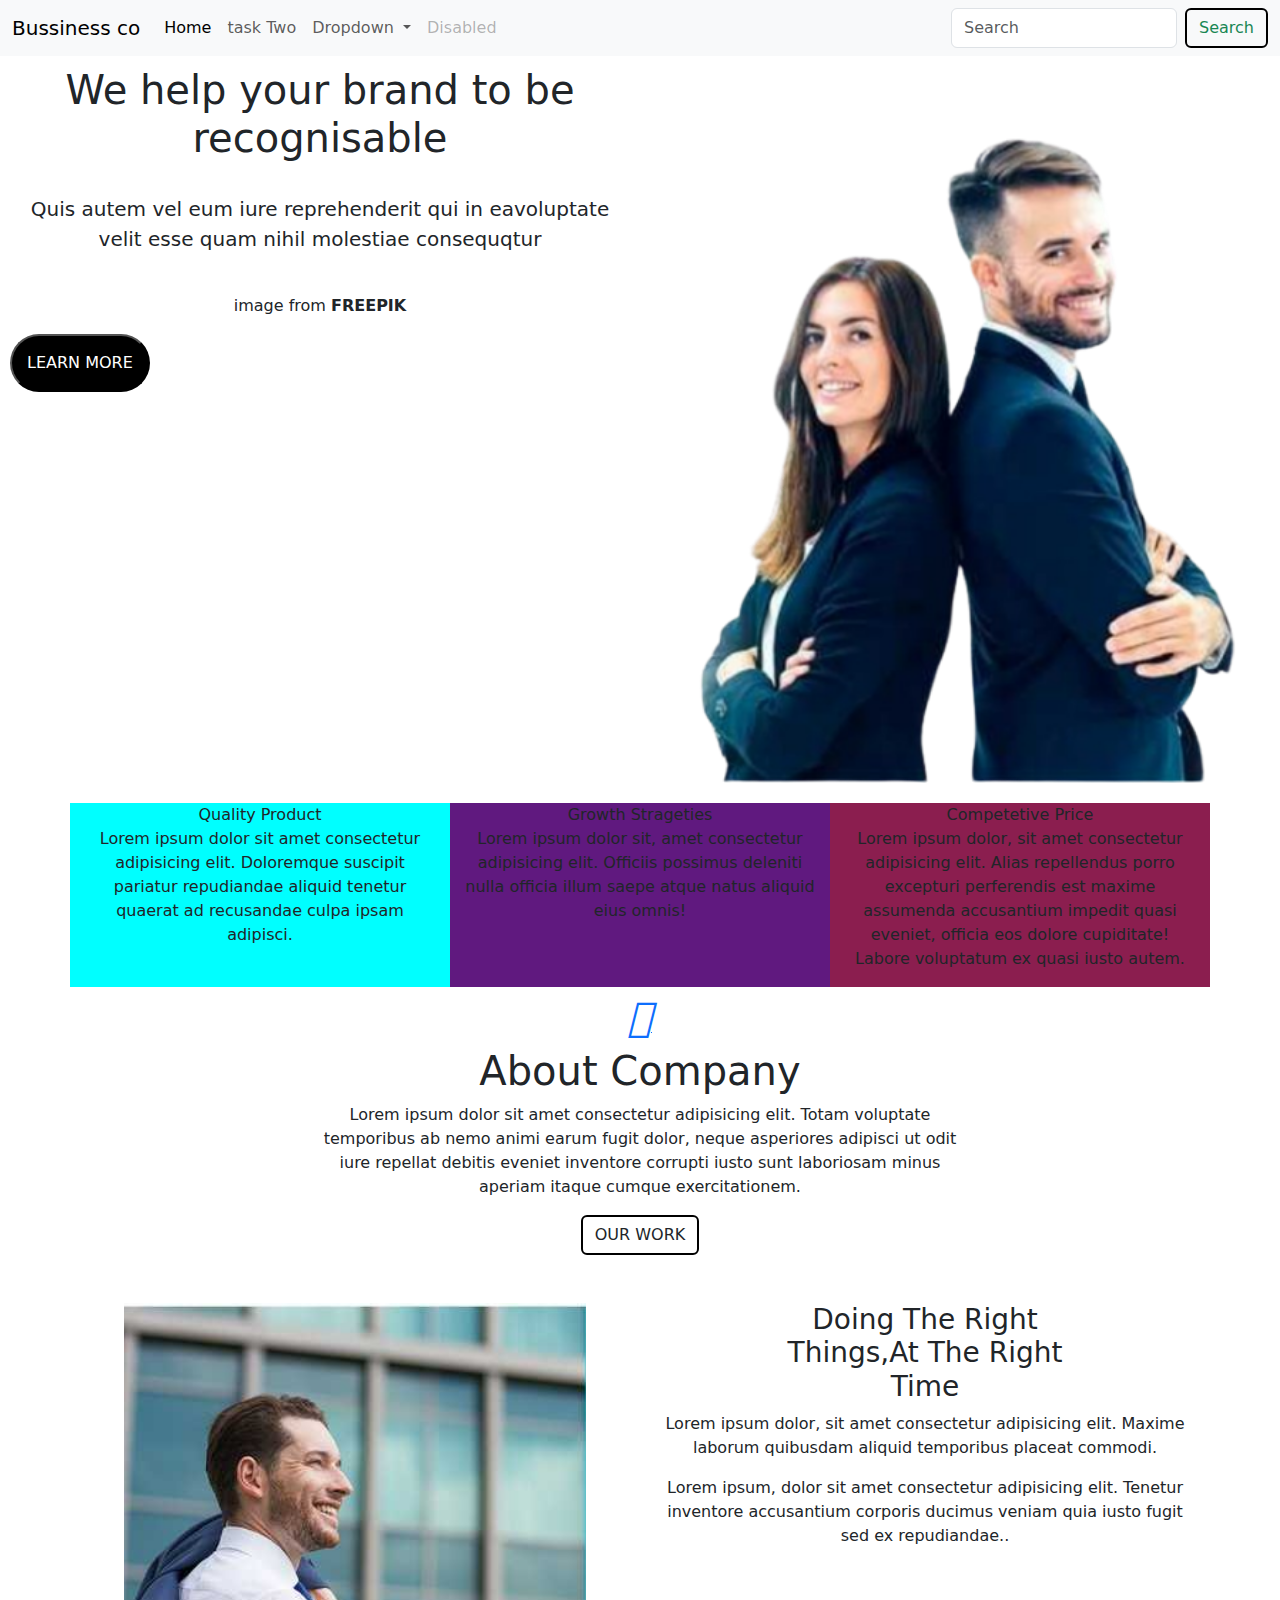
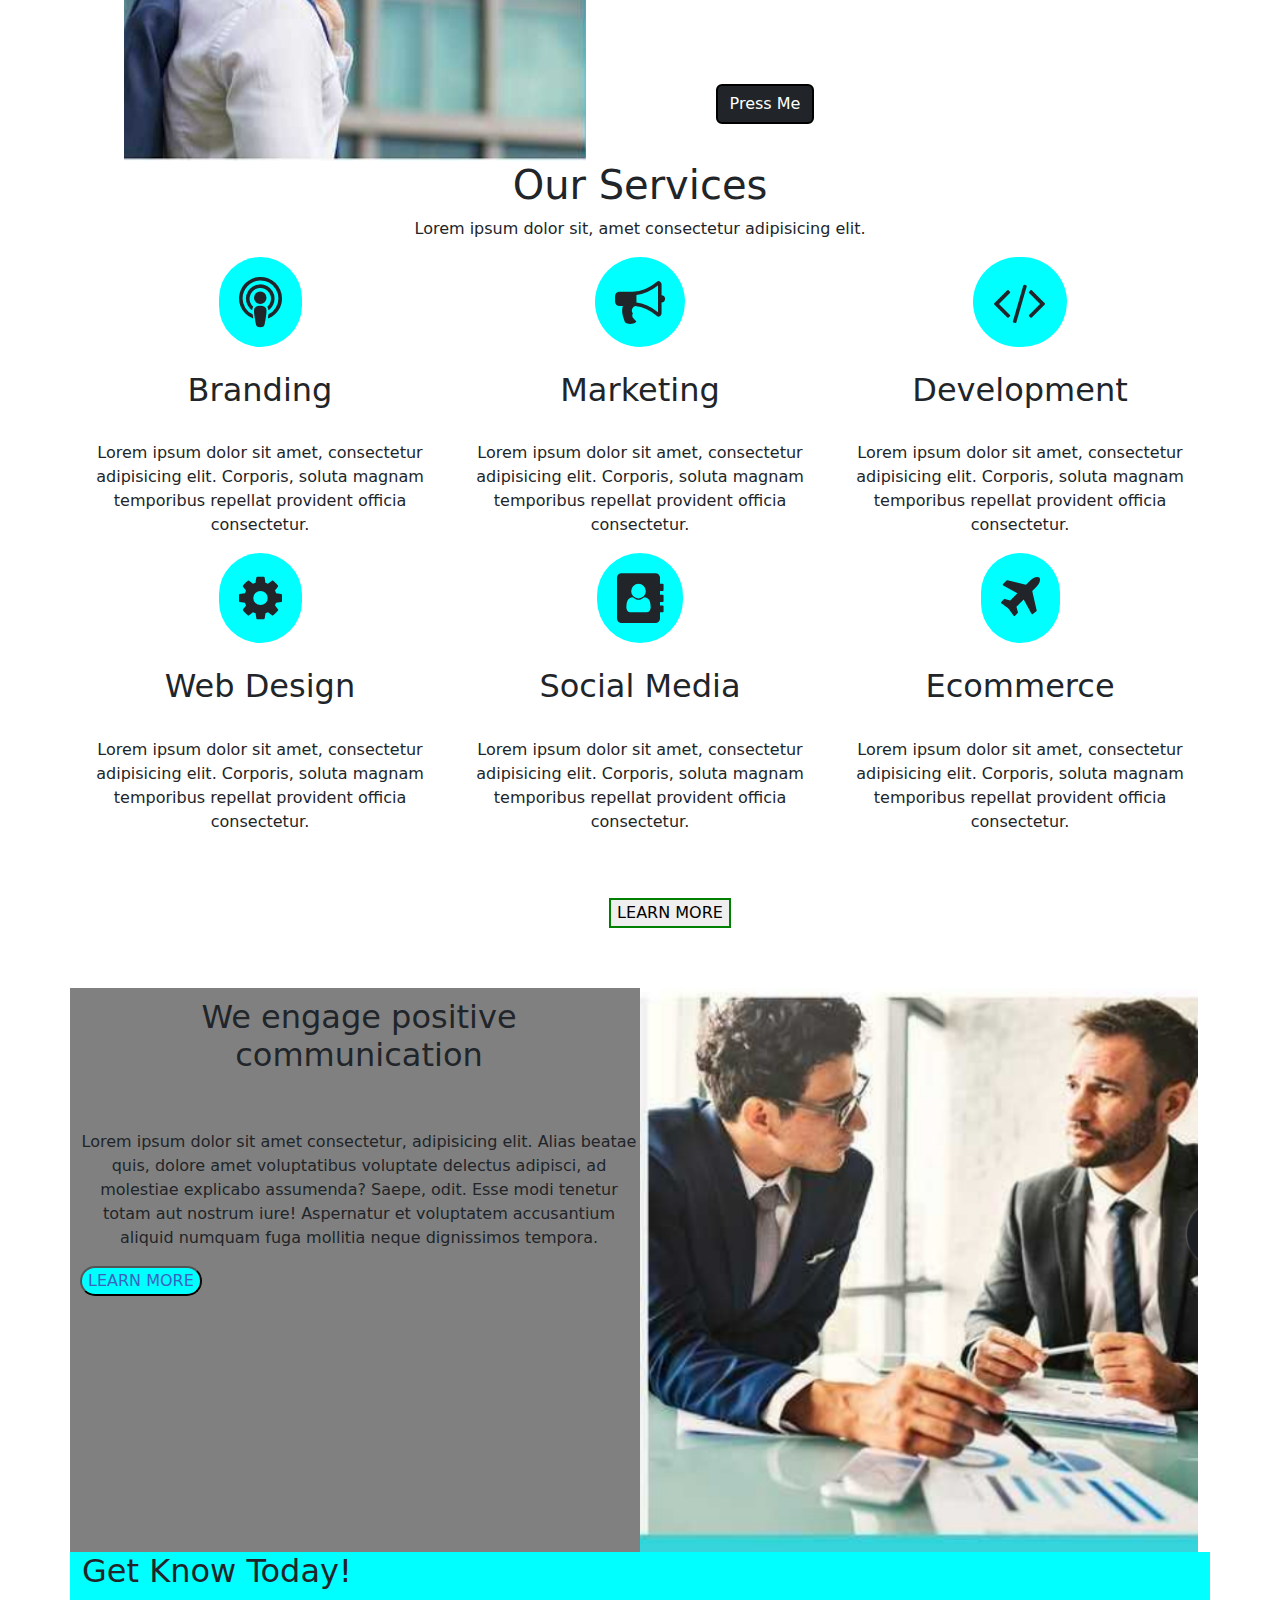
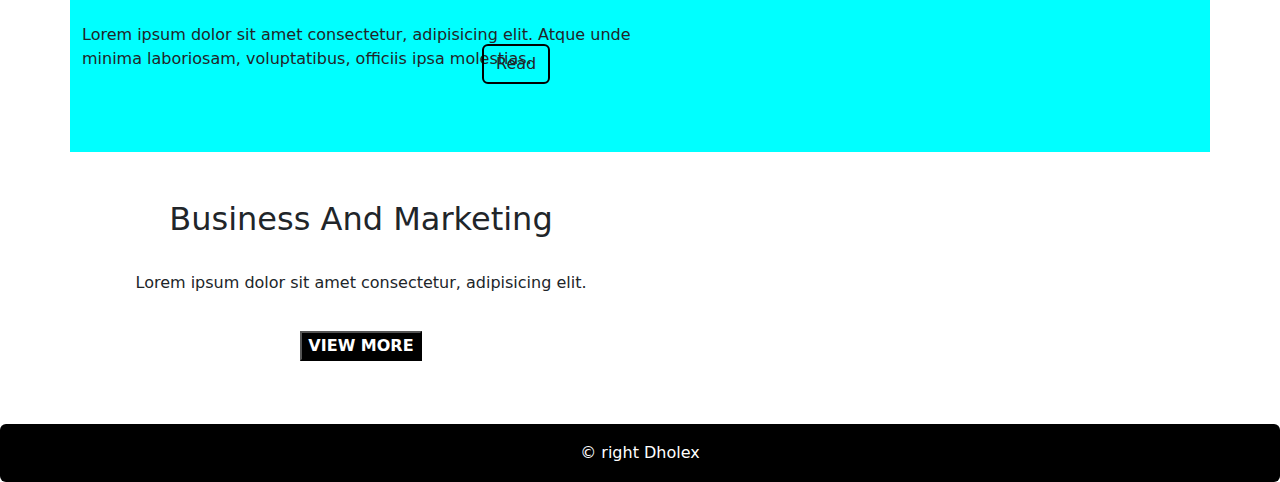
<file: index.html>
<!DOCTYPE html>
<html lang="en">
<head>
    <meta charset="UTF-8">
    <meta name="viewport" content="width=device-width, initial-scale=1.0">
    <title>Document</title>
    <link href="https://cdn.jsdelivr.net/npm/bootstrap@5.3.2/dist/css/bootstrap.min.css" rel="stylesheet">
    <link rel="stylesheet" href="style.css">
    <link rel="stylesheet" href="https://cdnjs.cloudflare.com/ajax/libs/font-awesome/4.7.0/css/font-awesome.min.css"> 


</head>
<body>
    <nav class="navbar navbar-expand-lg bg-body-tertiary">
        <div class="container-fluid">
          <a class="navbar-brand" href="#">Bussiness co</a>
          <button class="navbar-toggler" type="button" data-bs-toggle="collapse" data-bs-target="#navbarSupportedContent" aria-controls="navbarSupportedContent" aria-expanded="false" aria-label="Toggle navigation">
            <span class="navbar-toggler-icon"></span>
          </button>
          <div class="collapse navbar-collapse" id="navbarSupportedContent">
            <ul class="navbar-nav me-auto mb-2 mb-lg-0">
              <li class="nav-item">
                <a class="nav-link active" aria-current="page" href="#">Home</a>
              </li>
              <li class="nav-item">
                <a class="nav-link" href="index2.html">task Two</a>
              </li>
              <li class="nav-item dropdown">
                <a class="nav-link dropdown-toggle" href="#" role="button" data-bs-toggle="dropdown" aria-expanded="false">
                  Dropdown
                </a>
                
              </li>
              <li class="nav-item">
                <a class="nav-link disabled" aria-disabled="true">Disabled</a>
              </li>
            </ul>
            <form class="d-flex" role="search">
              <input class="form-control me-2" type="search" placeholder="Search" aria-label="Search">
              <button class="btn btn-outline-success" type="submit">Search</button>
            </form>
          </div>
         
        </div>
      </nav>
      <div class="container-fluid text-center">
        <div class="row row-cols-2">
          <div class="col-1"><h1>We help your brand to be recognisable</h1><br>
            <p style="font-size: 20px;">Quis autem vel eum iure reprehenderit qui in eavoluptate velit esse quam nihil molestiae consequqtur</p><br>
            <p>image from <strong>FREEPIK</strong></p>
            <button>LEARN MORE</button></div>

          <div class="col-2"><img src="image/dholex.png" alt=""></div>
        </div>
      </div>
      <div class="container text-center">
        <div class="row">
          <div class="col-sm" style="background-color: aqua;">
            Quality Product
            <p>Lorem ipsum dolor sit amet consectetur adipisicing elit. Doloremque suscipit pariatur repudiandae aliquid tenetur quaerat ad recusandae culpa ipsam adipisci.</p>
          </div>
          <div class="col-sm" style="background-color: rgb(96, 25, 127);">
            Growth Strageties
            <p>Lorem ipsum dolor sit, amet consectetur adipisicing elit. Officiis possimus deleniti nulla officia illum saepe atque natus aliquid eius omnis!</p>
          </div>
          <div class="col-sm" style="background-color: rgb(139, 30, 79);">
            Competetive Price
            <p>Lorem ipsum dolor, sit amet consectetur adipisicing elit. Alias repellendus porro excepturi perferendis est maxime assumenda accusantium impedit quasi eveniet, officia eos dolore cupiditate! Labore voluptatum ex quasi iusto autem.</p>
          </div>
        </div>
      </div>
      
      <div class="container text-center" style="text-align: center;">
        <a href=""><i class="fa-solid fa-building" style="font-size: 40px;"></i></a>
        <div class="row">
          <div class="col-7">
            <h1>About Company</h1>
            <p>Lorem ipsum dolor sit amet consectetur adipisicing elit. Totam voluptate temporibus ab nemo animi earum fugit dolor, neque asperiores adipisci ut odit iure repellat debitis eveniet inventore corrupti iusto sunt laboriosam minus aperiam itaque cumque exercitationem. </p>
            <button type="button" class="btn">OUR WORK</button>
          </div>
          
          
      </div>
    </div>
    <br><br>
    <div class="container text-center" >
        <div class="row">
          <div class="col-sm">
            <img src="image/Screenshot 2024-01-01 164504.png" class="img-fluid" alt="...">
          </div>
          <div class="col"   >
            <h3>Doing The Right <br> Things,At The Right <br> Time</h3>
            <p>Lorem ipsum dolor, sit amet consectetur adipisicing elit. Maxime laborum quibusdam aliquid temporibus placeat commodi.</p>
            <p>Lorem ipsum, dolor sit amet consectetur adipisicing elit. Tenetur inventore accusantium corporis ducimus veniam quia iusto fugit sed ex repudiandae..</p>
            <button style="margin-right: 320px;margin-top: 120px;" class="btn btn-dark">Press Me</button>
            
            
            </div>
          </div>
          

      </div>
      <div class="container text-center">
        <h1>Our Services</h1>
        <p>Lorem ipsum dolor sit, amet consectetur adipisicing elit.</p>
         <div class="row">
           <div class="col-sm">
             <i class="fa fa-podcast" style="font-size: 50px; background-color: aqua; padding: 20px; border-radius: 50px;"></i><br><br>
             <h2>Branding</h2><br>
             <p>Lorem ipsum dolor sit amet, consectetur adipisicing elit. Corporis, soluta magnam temporibus repellat provident officia consectetur.</p>
           </div>
           <div class="col-sm">
             <i class="fa fa-bullhorn" style="font-size: 50px; background-color: aqua; padding: 20px; border-radius: 50px;"></i><br><br>
             <h2>Marketing</h2><br>
             <p>Lorem ipsum dolor sit amet, consectetur adipisicing elit. Corporis, soluta magnam temporibus repellat provident officia consectetur.</p>
           </div>
           <div class="col-sm">
             <i class="fa fa-code" style="font-size: 50px; background-color: aqua; padding: 20px; border-radius: 50px;"></i><br><br>
             <h2>Development</h2><br>
             <p>Lorem ipsum dolor sit amet, consectetur adipisicing elit. Corporis, soluta magnam temporibus repellat provident officia consectetur.</p>
           </div>
         </div>
 
         <div class="row">
             <div class="col-sm">
               <i class="fa fa-cog" style="font-size: 50px; background-color: aqua; padding: 20px; border-radius: 50px;"></i><br><br>
               <h2>Web Design</h2><br>
               <p>Lorem ipsum dolor sit amet, consectetur adipisicing elit. Corporis, soluta magnam temporibus repellat provident officia consectetur.</p>
             </div>
             <div class="col-sm">
               <i class="fa fa-address-book" style="font-size: 50px; background-color: aqua; padding: 20px; border-radius: 50px;"></i><br><br>
               <h2>Social Media</h2><br>
               <p>Lorem ipsum dolor sit amet, consectetur adipisicing elit. Corporis, soluta magnam temporibus repellat provident officia consectetur.</p>
             </div>
             <div class="col-sm">
               <i class="fa fa-plane" style="font-size: 50px; background-color: aqua; padding: 20px; border-radius: 50px;"></i><br><br>
               <h2>Ecommerce</h2><br>
               <p>Lorem ipsum dolor sit amet, consectetur adipisicing elit. Corporis, soluta magnam temporibus repellat provident officia consectetur.</p><br><br>
               <button style="margin-left: -700px; border: 2px solid green; margin-bottom: 20px;">LEARN MORE</button>
             </div>
           </div>
       </div>
 
       <div class="container text-center" style="width: 100%;">
         <div class="row" style="padding-top: 40px;">
           <div class="col-sm" style=" background-color: grey; padding: 10px; margin-right: -10px;">
             <h2>We engage positive communication</h2><br><br>
             <p>Lorem ipsum dolor sit amet consectetur, adipisicing elit. Alias beatae quis, dolore amet voluptatibus voluptate delectus adipisci, ad molestiae explicabo assumenda? Saepe, odit. Esse modi tenetur totam aut nostrum iure!
             Aspernatur et voluptatem accusantium aliquid numquam fuga mollitia neque dignissimos tempora.</p>
             <button style="border-radius: 40px; color: rgb(59, 98, 189); float: left; background-color: aqua;">LEARN MORE</button>
            
           </div>
           <div class="col"  style="width: 50%; margin-left: -10px;">
             <img src="image/Screenshot 2024-01-01 181344.png" alt="" style="width: 100%; height: 100%;">
            
           </div>
         </div>
       </div>
 <div class="container text-center" style="background-color: aqua; height: 200px;">
         <div class="row-1"> 
           <div class="col-6" style="text-align: left;">
             <h2>Get Know Today!</h2><br>
             <p>Lorem ipsum dolor sit amet consectetur, adipisicing elit. Atque unde minima laboriosam, voluptatibus, officiis ipsa molestias.</p>
             <button type="button" class="btn" style="margin-left: 400px; margin-top: -70px;">Read </button>
            
           </div>
         </div>
       </div><br><br>
 
       <div class="container text-center" style=" height: 200px;">
         <div class="row-1"> 
           <div class="col-6" >
             <h2>Business And Marketing</h2><br>
             <p>Lorem ipsum dolor sit amet consectetur, adipisicing elit.</p>
             <button style="color: white; background-color: black; margin-top: 20px;"><b>VIEW MORE</b></button>
           </div>
         </div> 
       </div> <br>
 
       <footer>
         <div class="card" style="text-align: center; background-color: black; color: white;">
             <div class="card-body">
               <p class="card-text">&copy right Dholex</p>
             </div>
           </div>
       </footer>


    

      
      

      
      


    
</body>
<footer>
    <script src="https://cdn.jsdelivr.net/npm/bootstrap@5.3.2/dist/js/bootstrap.bundle.min.js"></script>
</footer>
</html>
</file>
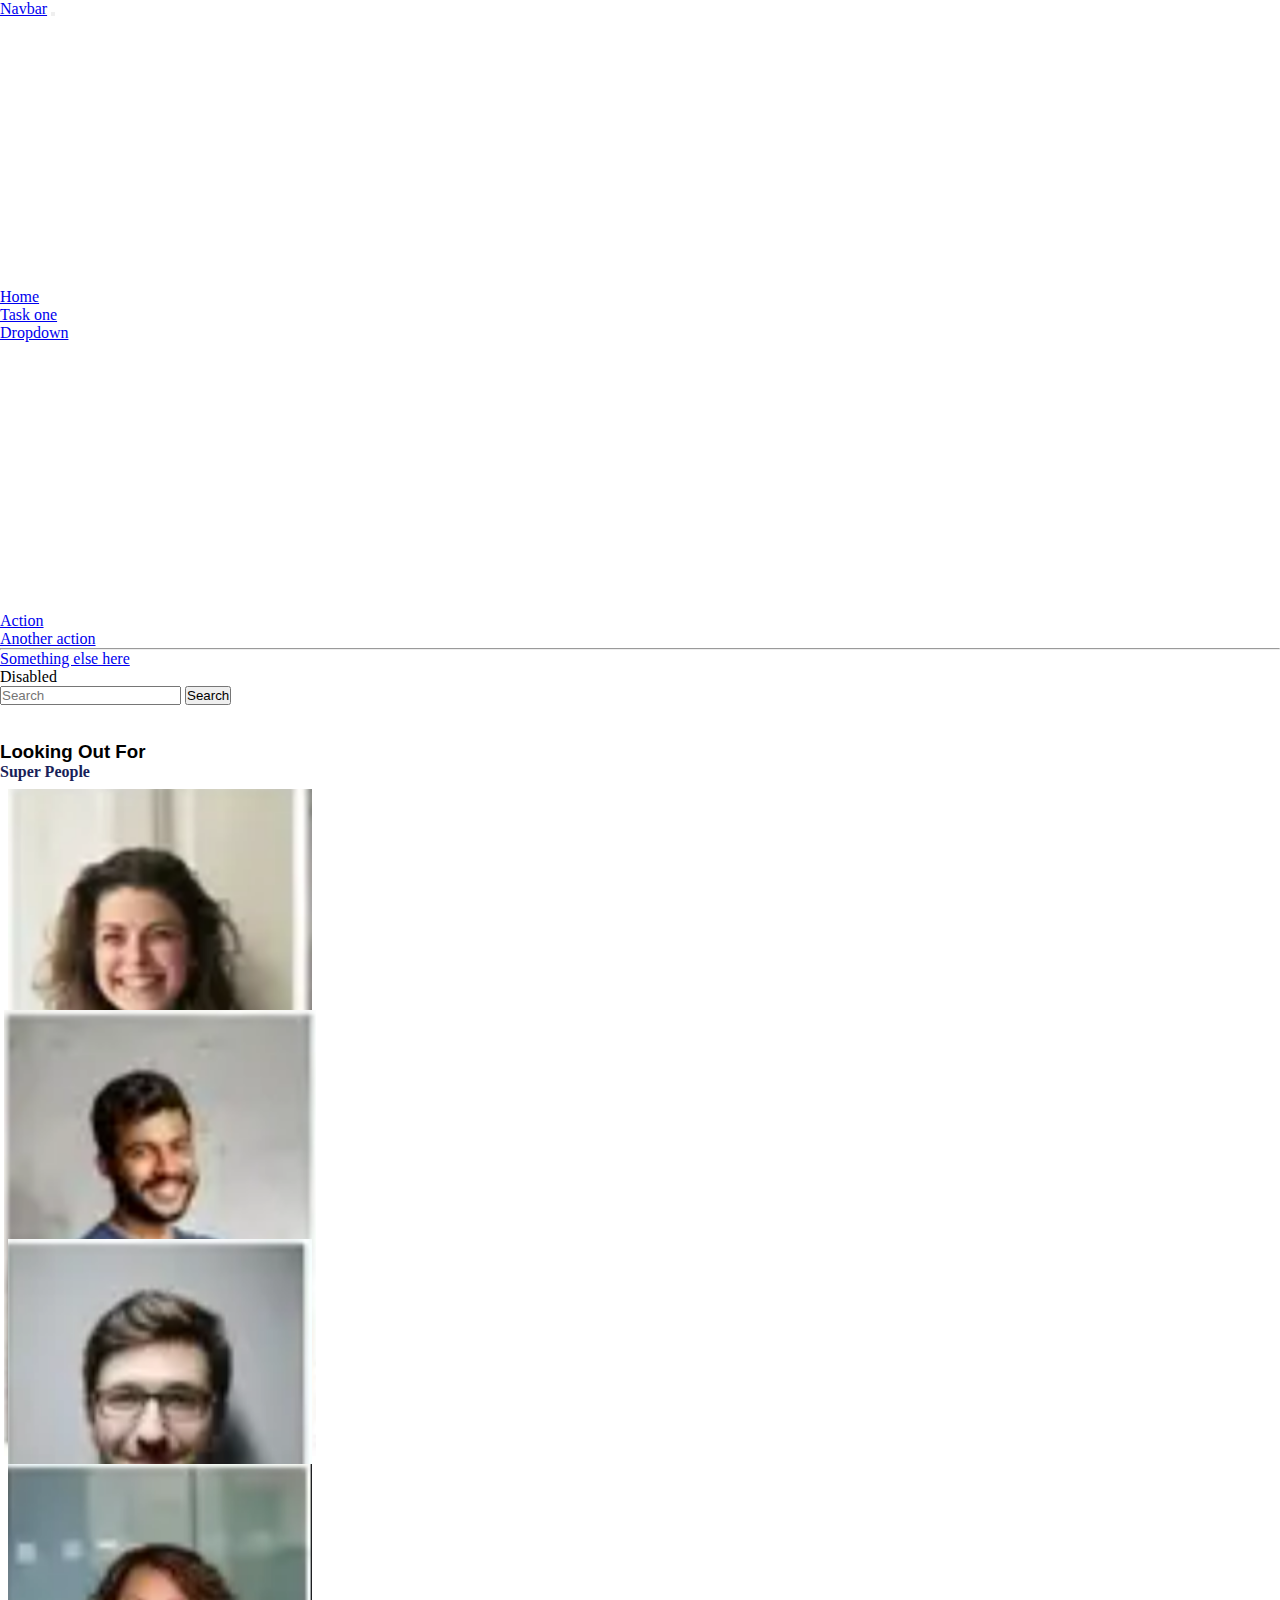
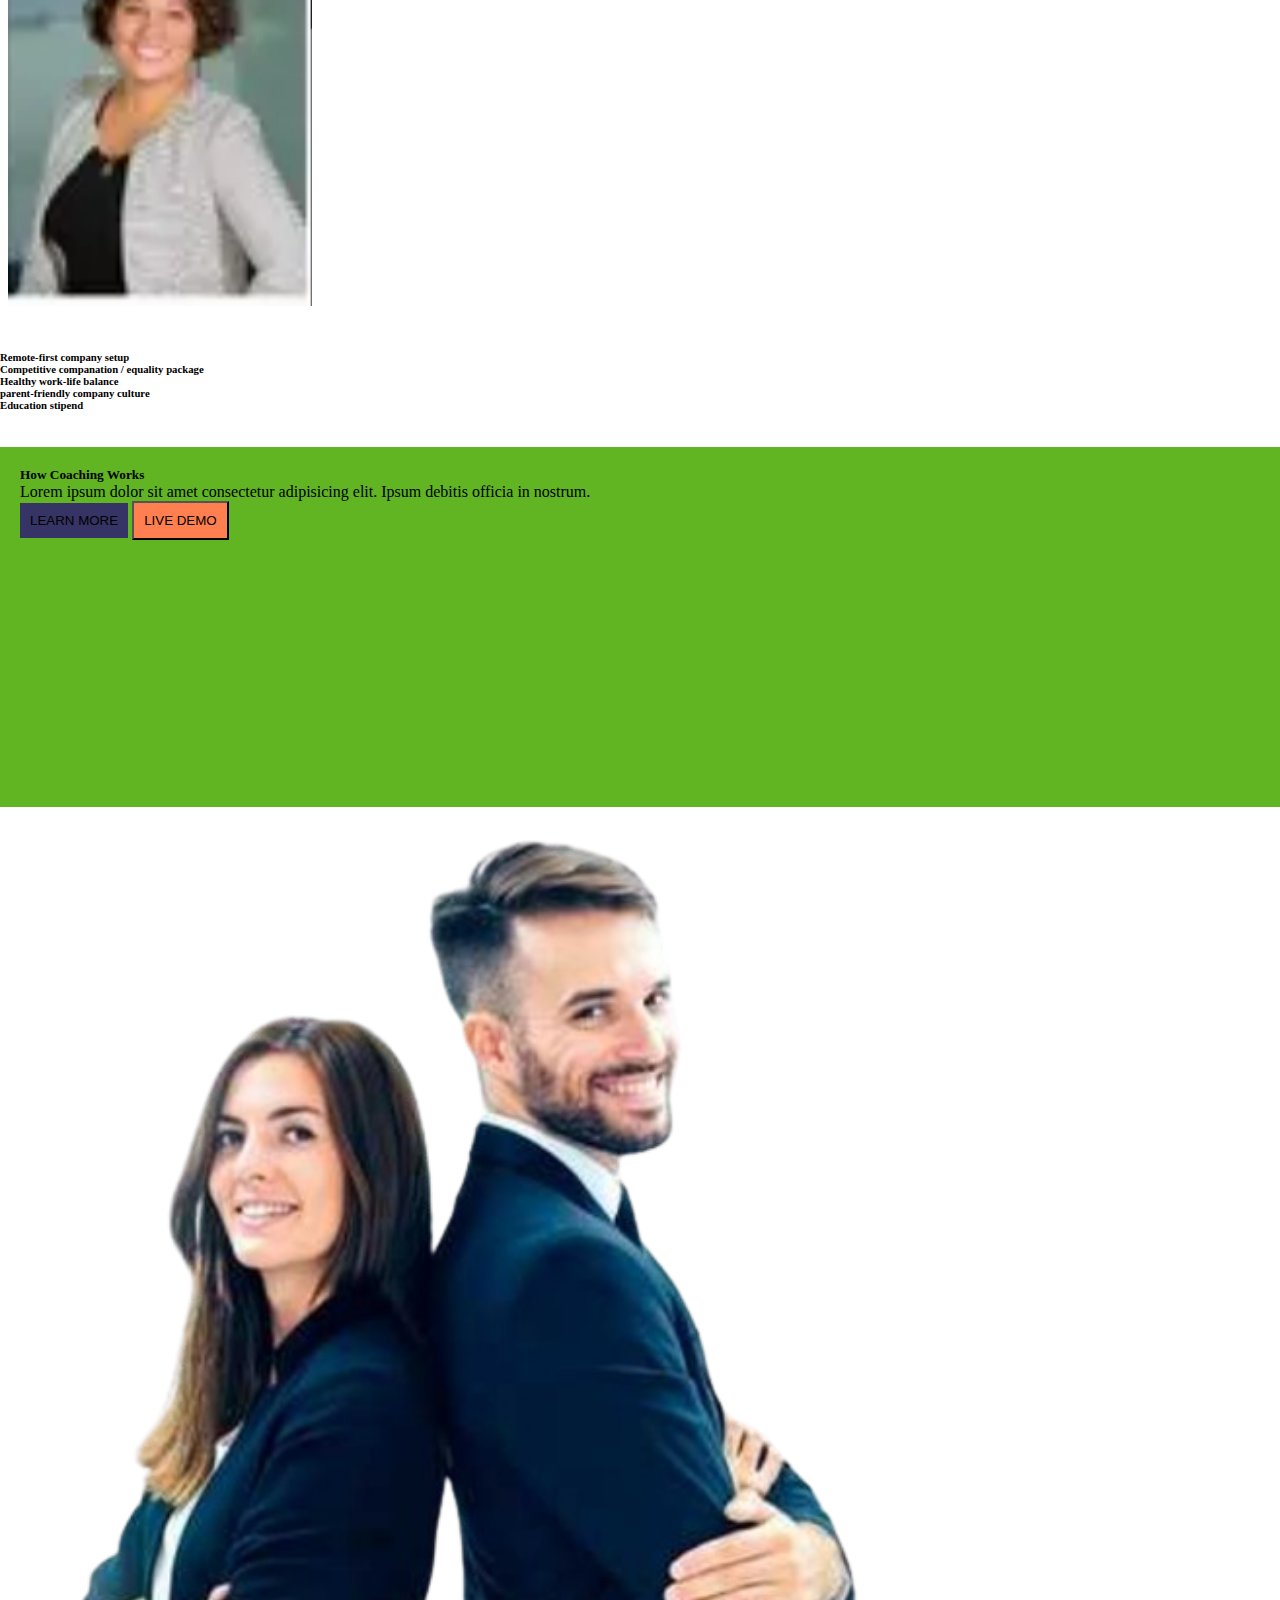
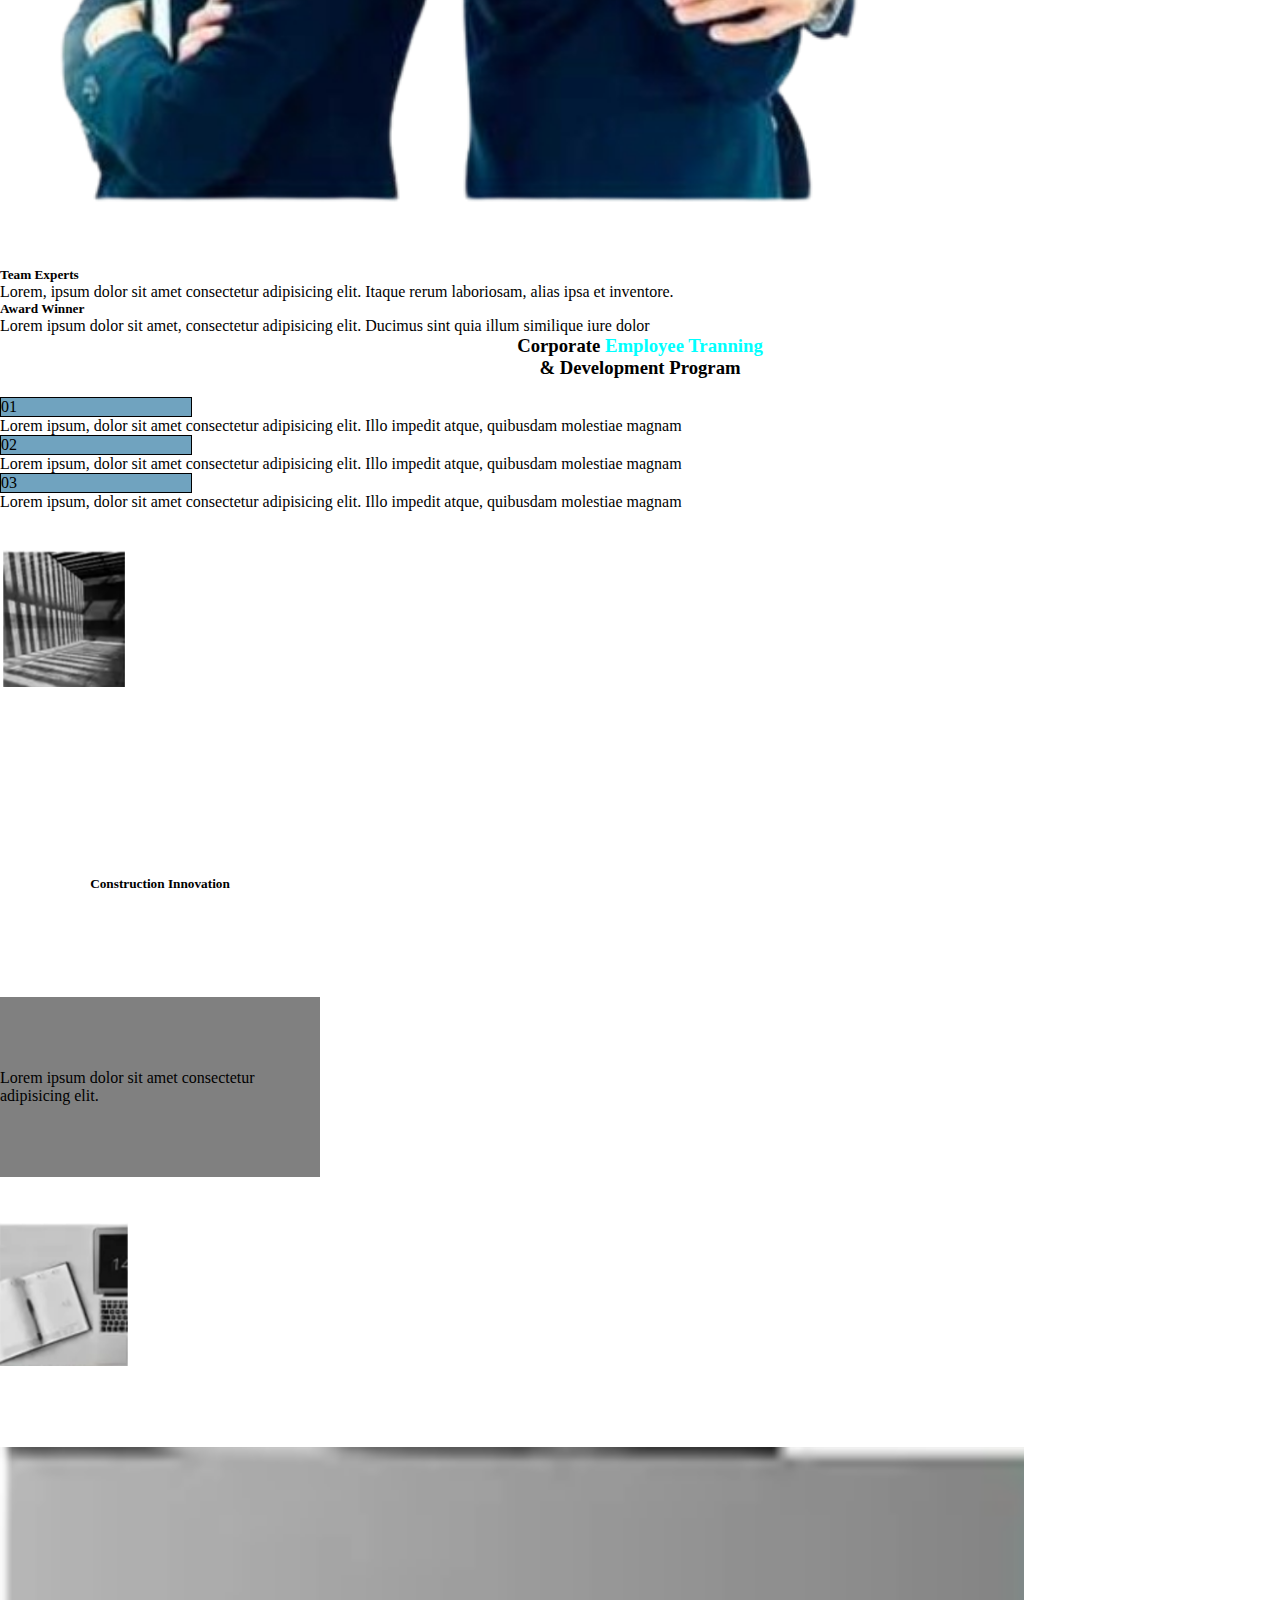
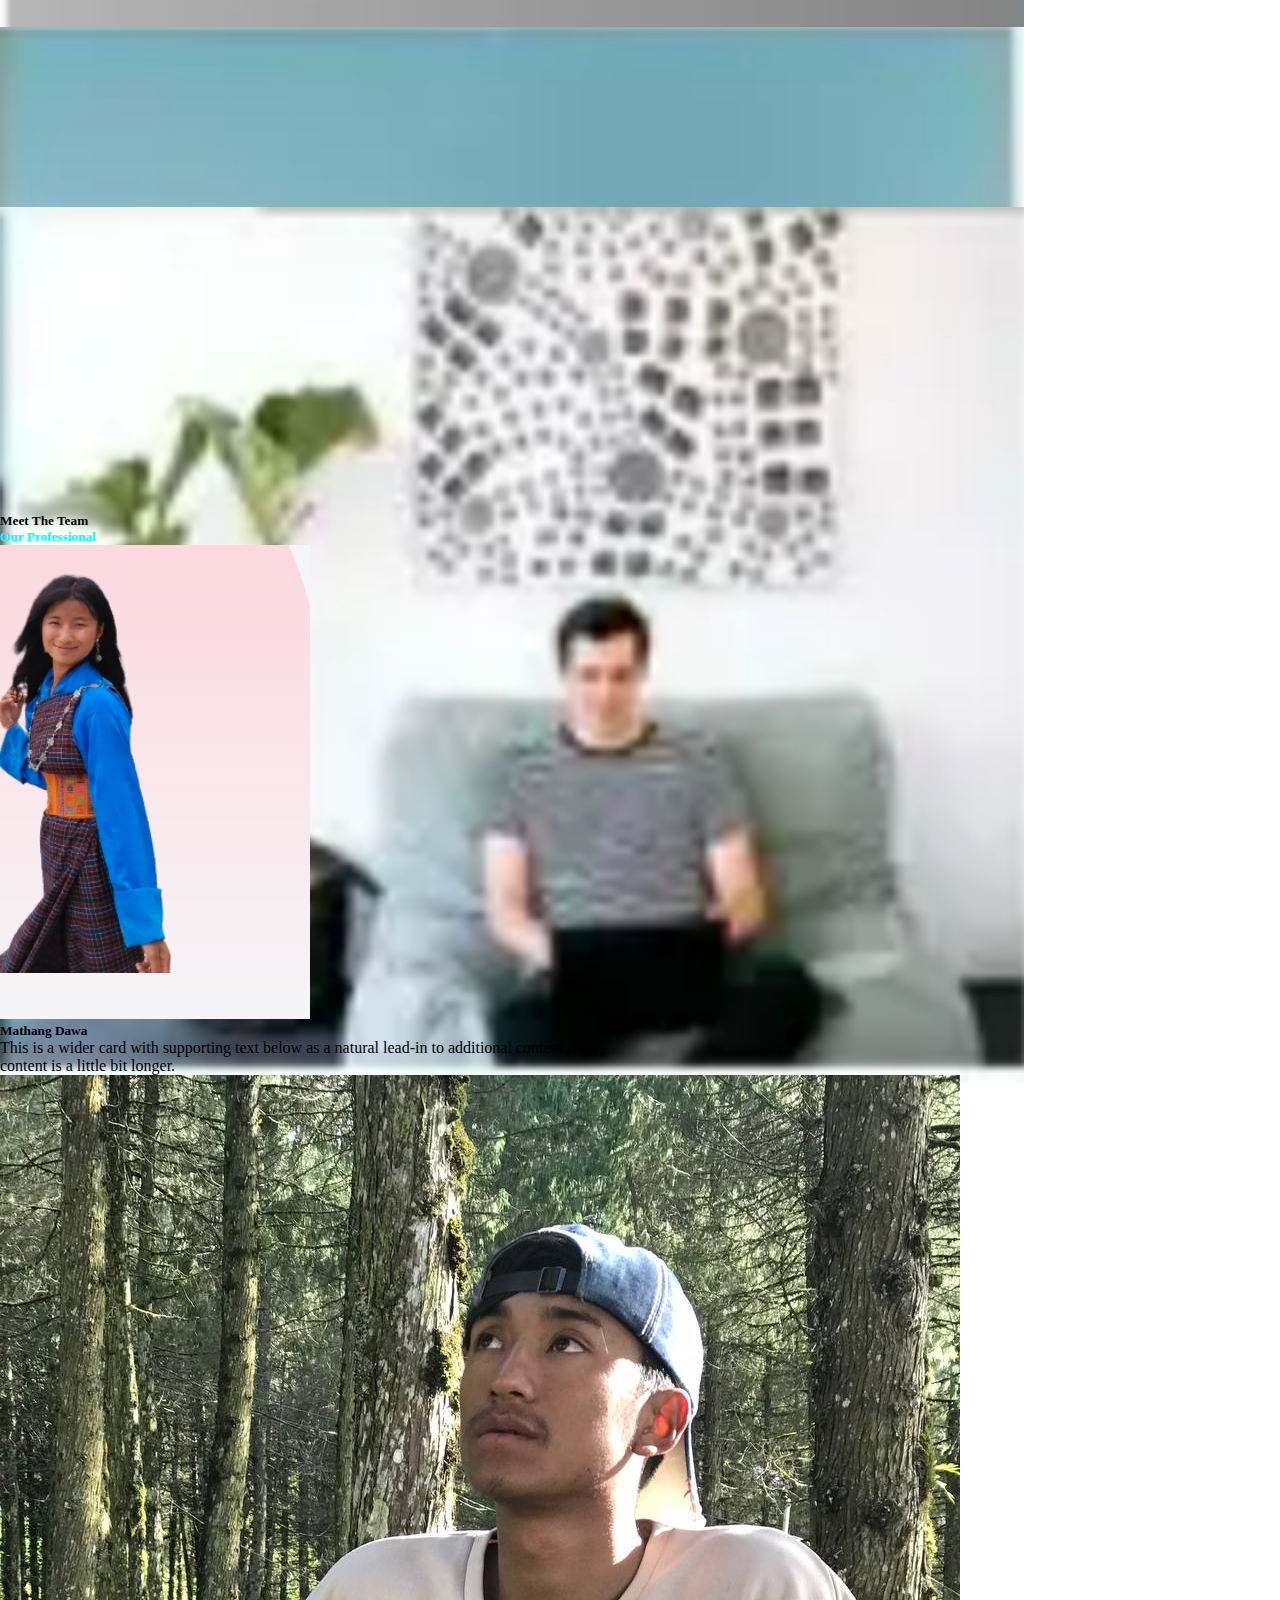
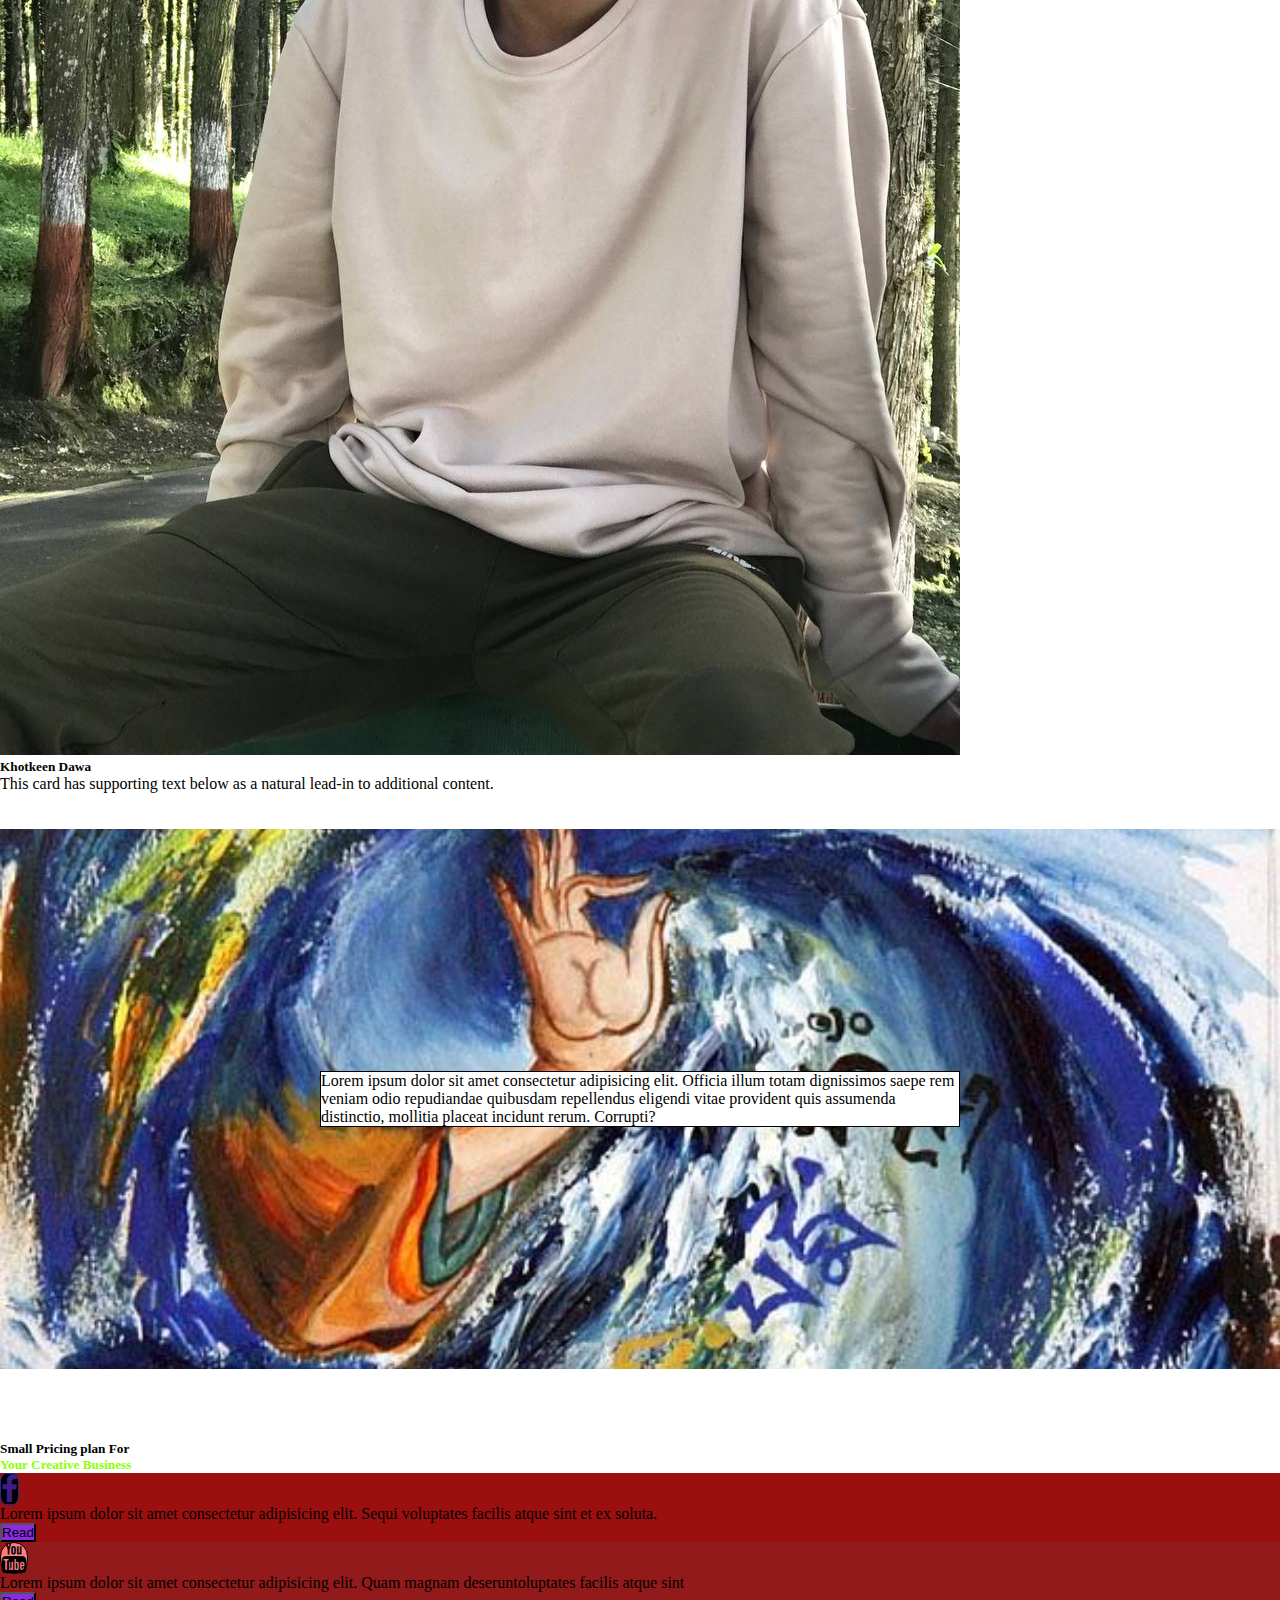
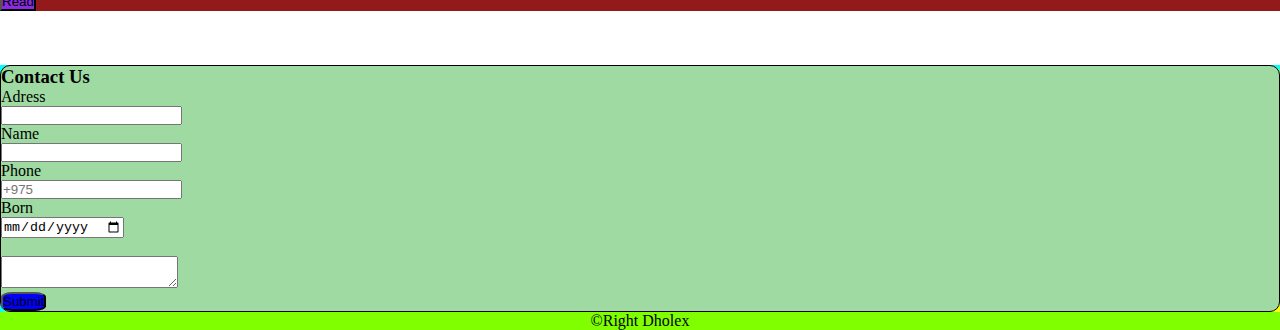
<file: index2.html>
<!DOCTYPE html>
<html lang="en">
<head>
    <meta charset="UTF-8">
    <meta name="viewport" content="width=device-width, initial-scale=1.0">
    <title>Document</title>
    <link href="https://cdn.jsdelivr.net/npm/bootstrap@5.3.2/dist/css/bootstrap.min.css" rel="stylesheet" integrity="sha384-T3c6CoIi6uLrA9TneNEoa7RxnatzjcDSCmG1MXxSR1GAsXEV/Dwwykc2MPK8M2HN" crossorigin="anonymous">
   
    <link rel="stylesheet" href="style2.css">

    <link rel="stylesheet" href="https://cdnjs.cloudflare.com/ajax/libs/font-awesome/4.7.0/css/font-awesome.min.css">
    
</head>
<body>
    <nav class="navbar navbar-expand-lg bg-body-tertiary">
        <div class="container-fluid">
          <a class="navbar-brand" href="#">Navbar</a>
          <button class="navbar-toggler" type="button" data-bs-toggle="collapse" data-bs-target="#navbarSupportedContent" aria-controls="navbarSupportedContent" aria-expanded="false" aria-label="Toggle navigation">
            <span class="navbar-toggler-icon"></span>
          </button>
          <div class="collapse navbar-collapse" id="navbarSupportedContent">
            <ul class="navbar-nav me-auto mb-2 mb-lg-0">
              <li class="nav-item">
                <a class="nav-link active" aria-current="page" href="#">Home</a>
              </li>
              <li class="nav-item">
                <a class="nav-link" href="index.html">Task one</a>
              </li>
              <li class="nav-item dropdown">
                <a class="nav-link dropdown-toggle" href="#" role="button" data-bs-toggle="dropdown" aria-expanded="false">
                  Dropdown
                </a>
                <ul class="dropdown-menu">
                  <li><a class="dropdown-item" href="#">Action</a></li>
                  <li><a class="dropdown-item" href="#">Another action</a></li>
                  <li><hr class="dropdown-divider"></li>
                  <li><a class="dropdown-item" href="#">Something else here</a></li>
                </ul>
              </li>
              <li class="nav-item">
                <a class="nav-link disabled" aria-disabled="true">Disabled</a>
              </li>
            </ul>
            <form class="d-flex" role="search">
              <input class="form-control me-2" type="search" placeholder="Search" aria-label="Search">
              <button class="btn btn-outline-success" type="submit">Search</button>
            </form>
          </div>
        </div>
      </nav>
      <br><br>
      
      <h3 style="font-family: 'Trebuchet MS', 'Lucida Sans Unicode', 'Lucida Grande', 'Lucida Sans', Arial, sans-serif;">Looking Out For</h3>
      <h4 style="color: rgb(25, 31, 89);">Super People</h4>

      <div class="container text-center">
        <div class="row align-items-start">
          <div class="col-3">
           <img src="image/1.png" alt="" style="width: 100%; padding: 8px;">
          </div>
          <div class="col-3">
            <img src="image/2.png" alt="" width="100%" style="padding: 4px;">
          </div>
          <div class="col-3">
           <img src="image/4 (2).png" alt="" width="100%" style="padding: 8px;">
          </div>
          <div class="col-3">
            <img src="image/4 (1).png" alt="" style="width: 100%; padding: 8px;">
          </div>
        </div>
      </div>

      <div class="container text-center">
        <div class="row align-items-start">
          <div class="col-12">
           <ul>
            <li><h6>Remote-first company setup </h6></li>
            <li><h6>Competitive companation / equality package </h6></li>
            <li><h6>Healthy work-life balance</h6></li>
            <li><h6>parent-friendly company culture </h6></li>
            <li><h6>Education stipend</h6></li>
           </ul>
          </div>
        </div>
      </div>
      <br><br>
      
      <div class="container text-center" style="background-color: rgb(97, 180, 34); height: 40vh;">
        <div class="row align-items-start">
          <div class="col-12" style="padding: 20px;">
            <h5>How Coaching Works</h5>
            <p>Lorem ipsum dolor sit amet consectetur adipisicing elit. Ipsum debitis officia in nostrum.</p>
            <button style="border: none; padding: 10px;background-color: rgb(54, 52, 100); color: black;">LEARN MORE</button>
            <BUTTon style="padding: 10px; background-color: coral;">LIVE DEMO</BUTTon>
          </div>
        </div>
      </div>
      
      <div class="container text-center">
        <div class="row align-items-start">
          <div class="col-12">
           <img src="image/Screenshot_2024-01-01_152323-removebg-preview.png" alt="" width="70%" style="position: relative; bottom: 60px;">
          </div>
        </div>
      </div>
      
      <div class="container text-center">
        <div class="row align-items-start">
          <div class="col-6">
            <h5>Team Experts</h5>
            <p>Lorem, ipsum dolor sit amet consectetur adipisicing elit. Itaque rerum laboriosam, alias ipsa et inventore.</p>
          </div>
          <div class="col-6">
            <h5>Award Winner</h5>
            <p>Lorem ipsum dolor sit amet, consectetur adipisicing elit. Ducimus sint quia illum similique iure dolor</p>
          </div>
        </div>
      </div>
     
      <h3 style="text-align: center;">Corporate <span style="color: aqua;">Employee Tranning </span> <br>& Development Program</h3>
      <br>
      <div class="container text-center">
        <div class="row align-items-start">
          <div class="col-6">
        </div>
          <div class="col-6" style=" width: 100;">
           <div class="list">01</div>
           <p>Lorem ipsum, dolor sit amet consectetur adipisicing elit. Illo impedit atque, quibusdam molestiae magnam</p>
          <div class="list">02</div>
           <p>Lorem ipsum, dolor sit amet consectetur adipisicing elit. Illo impedit atque, quibusdam molestiae magnam</p>
          
          <div class="list">03</div>
           <p>Lorem ipsum, dolor sit amet consectetur adipisicing elit. Illo impedit atque, quibusdam molestiae magnam</p>
          </div>
        
      </div>
      </div>
      <br><br>
     
      <div class="container text-center" >
        <div class="row align-items-start">
          <div class="col-3">
            <img src="image/image1.png" alt="" width="40%" style="padding: 3px;">
          </div>
          <div class="col-3" style="display: flex; flex-direction: column; justify-content: center; align-items: center;">
           <h5>Construction Innovation</h5>
          </div>
          <div class="col-3">
            <p style="background-color: grey;height: 20vh; display: flex; justify-content: center; align-items: center;">Lorem ipsum dolor sit amet consectetur adipisicing elit. </p>
          </div>
          <div class="col-3">
           <img src="image/image2.png" alt="" style="width: 40%;">
          </div>
        </div>
      </div>
      <div class="container text-center">
        <div class="row align-items-start">
          <div class="col-4">
            <img src="image/image3.png" alt="" width="80%">
          </div>
          <div class="col-4">
            <img src="image/image4.png" alt="" width="80%">
          </div>
          <div class="col-4">
            <img src="image/image5.png" alt="" width="80%">
          </div>
        </div>
</div>
      <br><br><br><br><br><br><br>
      
      <h5>Meet The Team</h5>
      <h5 style="color: aqua;">Our Professional</h5>
      <div class="card-group">
        <div class="card">
          <img src="image/img1.png" class="card-img-top" alt="...">
          <div class="card-body">
            <h5 class="card-title">Mathang Dawa</h5>
            <p class="card-text">This is a wider card with supporting text below as a natural lead-in to additional content. This content is a little bit longer.</p>
          </div>
    
        </div>
        <div class="card">
          <img src="image/bomjan.jpg" class="card-img-top" alt="...">
          <div class="card-body">
            <h5 class="card-title">Khotkeen Dawa</h5>
            <p class="card-text">This card has supporting text below as a natural lead-in to additional content.</p>
          </div>
          
        </div>
      </div>
<br><br>
      <div id="conti" style="display: flex; justify-content: center; align-items: center;">
       
        
           
            <p style="border: 1px solid black; width: 50%; background-color: white; color: black;"> Lorem ipsum dolor sit amet consectetur adipisicing elit. Officia illum totam dignissimos saepe rem veniam odio repudiandae quibusdam repellendus eligendi vitae provident quis assumenda distinctio, mollitia placeat incidunt rerum. Corrupti?</p>
        </div>

      </div>

      <br><br><br><br>

      
      <h5>Small Pricing plan For</h5>
      <h5 style="color: rgb(140, 255, 0);">Your Creative Business</h5>
      <div class="container text-center">
        <div class="row align-items-start">
          <div class="col">
    
          </div>
          <div class="col" style="background-color: rgb(156, 15, 15);">
            <i class="fa fa-facebook" style="font-size: 30px; border: 1px solid rgb(38, 41, 141); border-radius: 30%; background-color: black; color: rgb(60, 30, 132);" aria-hidden="true"></i>
            <p>Lorem ipsum dolor sit amet consectetur adipisicing elit. Sequi voluptates facilis atque sint et ex soluta.</p>
            <button style="background-color: blueviolet;">Read </button>
          </div>
          <div class="col" style="background-color: rgb(146, 26, 26);">
            <i class=" fa fa-youtube" style="border: 1px solid rgb(0, 0, 0); font-size: 30px; border-radius: 40px; background-color: rgb(255, 127, 127);"></i>
            <p>Lorem ipsum dolor sit amet consectetur adipisicing elit. Quam magnam deseruntoluptates facilis atque sint</p>
            <button style="background-color: blueviolet;">Read </button>
          </div>
        </div>
      </div>
      
<br><br><br>
<div class="container text-center" style="background-color: aqua; color: black;">
    <div class="row align-items-start">
      <div class="col-12" style="border: 1px solid black; background-color: rgb(158, 218, 161);border-radius: 10px; box-shadow: 5px 5px 4px yellow;">
        <Form>
            <h3>Contact Us</h3>
            <label>Adress</label><br>
            <input type="text" required>
            <br>
            <label>Name</label><br>
            <input type="text" required>
            <br>
            <label>Phone</label><br>
            <input type="tel" required placeholder="+975">
            <br>
            <label>Born</label><br>
            <input type="date"><br>
            <br>
            <textarea name=""></textarea>
        </Form>
        <button style="background-color: blue; border-radius: 25%;">Submit</button>
      </div>
      
    </div>
  </div>

    <script src="https://cdn.jsdelivr.net/npm/bootstrap@5.3.2/dist/js/bootstrap.bundle.min.js" integrity="sha384-C6RzsynM9kWDrMNeT87bh95OGNyZPhcTNXj1NW7RuBCsyN/o0jlpcV8Qyq46cDfL" crossorigin="anonymous"></script>
</body>
<footer style="text-align: center; background-color: chartreuse;">&copyRight Dholex</footer>
</html>
</file>
<file: style.css>
.container-fluid{
    width: 100%;
}

.col-1{
    width: 50%;
    padding: 10px;
}

.col-2{
    width: 50%;
    padding: 10px;
}

.col-2 img{
    width: 100%;
    padding: 10px;
}

.col-1 button{
    padding: 15px;
    background-color: black;
    color: white;
   float: left;
   border-radius: 30px;
}
.col-4{
    background-color: black;
    color: white;
}
.col-5{
    background-color: yellow;
    color: white;
}
.col-8{
    background-color: blue;
    color: white;
}
.row{
    display: flex;
    justify-content: center;
}
.btn{
    
    border: 2px solid black;
    
} 
 .container text-center{
    display: flex;
    justify-content: center;
    

}
</file>
<file: style2.css>
*{
    margin: 0;
    padding: 0;
    box-sizing: border-box;
}

.col-3{
    border: 1px solid black;
    height: 30vh;
    width: 25%;
    border: none;
}

ul{
    position: relative;
    margin-top: 270px;
    list-style-type: none;
   
}

.list{
    background-color: rgb(112, 163, 191);
    width: 15%;
    border: 1px solid black;
    
}

.col-3{
    width: 25%;
     border:1px solid black;
     height: 25vh;
   border: none;
}
.col-4{
    border: 1px solid black;
    height: 20vh;
    border: none;
}

.card{
    width: 50%;
}

#conti{
    background-image: url("image/perfection-gyeltshen-dorji.jpg");
    background-position: center;
    background-repeat: no-repeat;
    background-size: cover;
    height: 60vh;
}
</file>
